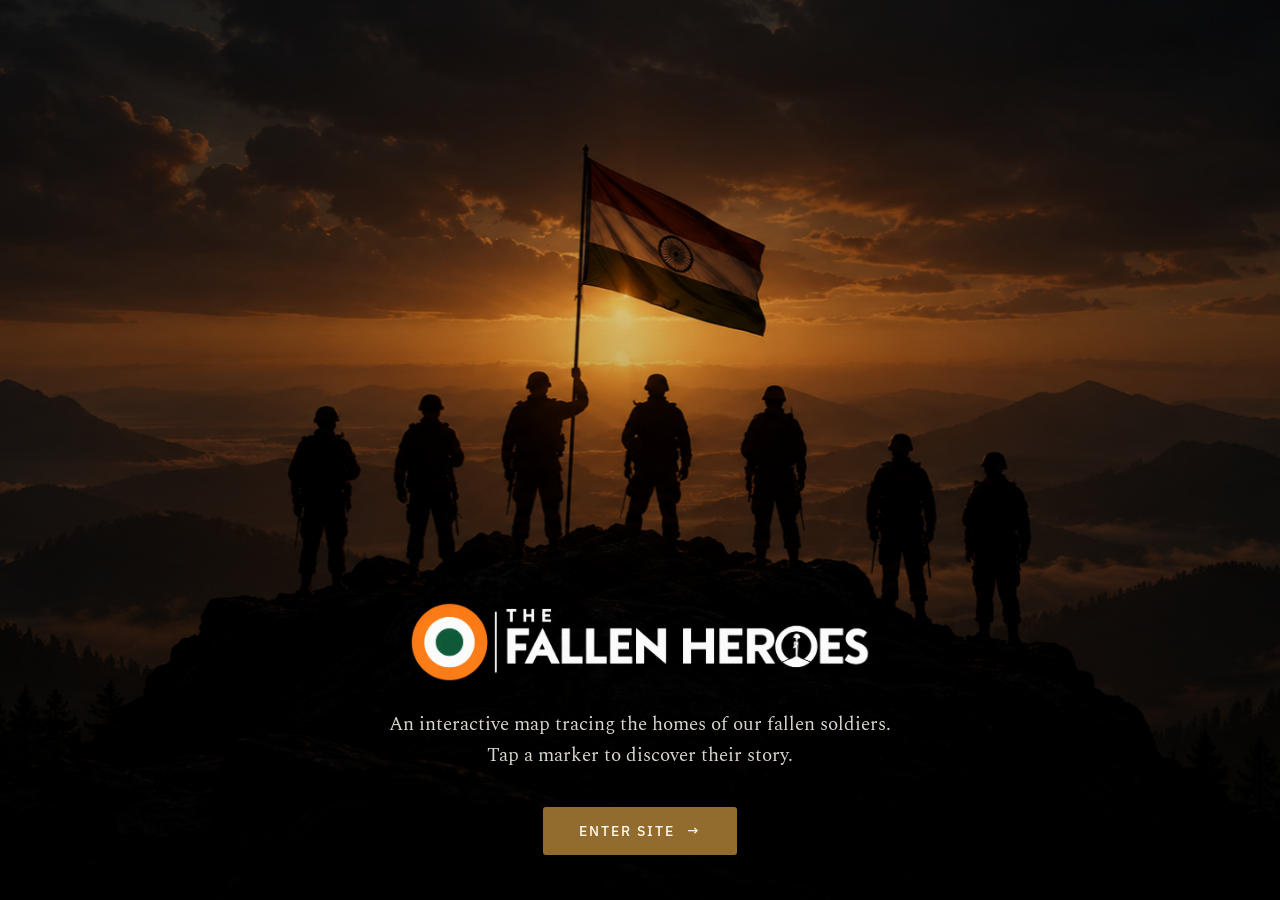
<file: index.html>
<!doctype html>
<html lang="en-IN">
<head>
<meta charset="utf-8">
<meta name="viewport" content="width=device-width, initial-scale=1, viewport-fit=cover">
<title>The Fallen Heroes</title>
<meta name="description" content="An interactive map tracing the homes of our fallen soldiers. Tap a marker to discover their story.">
<link rel="canonical" href="https://thefallenheroes.in/">
<meta name="theme-color" content="#0f1211">
<meta property="og:type" content="website">
<meta property="og:site_name" content="The Fallen Heroes">
<meta property="og:title" content="The Fallen Heroes">
<meta property="og:description" content="An interactive map tracing the homes of our fallen soldiers. Tap a marker to discover their story.">
<meta property="og:url" content="https://thefallenheroes.in/">
<meta property="og:image" content="https://thefallenheroes.in/assets/og.jpg">
<meta property="og:image:width" content="1200">
<meta property="og:image:height" content="630">
<meta property="og:image:alt" content="The Fallen Heroes">
<meta name="twitter:card" content="summary_large_image">
<meta name="twitter:title" content="The Fallen Heroes">
<meta name="twitter:description" content="An interactive map tracing the homes of our fallen soldiers. Tap a marker to discover their story.">
<meta name="twitter:image" content="https://thefallenheroes.in/assets/og.jpg">
<link rel="icon" href="assets/favicon.svg" type="image/svg+xml">
<link rel="apple-touch-icon" href="assets/apple-touch-icon.png">
<link rel="preload" as="image" href="assets/background.png">
<link rel="preconnect" href="https://fonts.googleapis.com">
<link rel="preconnect" href="https://fonts.gstatic.com" crossorigin>
<link href="https://fonts.googleapis.com/css2?family=IBM+Plex+Sans:wght@500&family=Spectral:wght@400&display=swap" rel="stylesheet">
<link rel="stylesheet" href="css/entry.css">
 <link rel="icon" type="image/png" href="/assets/favicon.png">
<link rel="apple-touch-icon" href="/assets/favicon.png">
</head>
<body>
<main class="entry">
 <div class="entry-carousel" aria-hidden="true">
  <img class="entry-bg is-active" src="assets/background.png" alt="" fetchpriority="high">
  <img class="entry-bg" src="assets/background-2.png" alt="" loading="lazy" decoding="async">
  <img class="entry-bg" src="assets/background-3.png" alt="" loading="lazy" decoding="async">
  <img class="entry-bg" src="assets/background-4.png" alt="" loading="lazy" decoding="async">
  <img class="entry-bg" src="assets/background-5.png" alt="" loading="lazy" decoding="async">
  <img class="entry-bg" src="assets/background-6.png" alt="" loading="lazy" decoding="async">
  <!-- add more images here, same pattern -->
</div>
  <div class="entry-shade" aria-hidden="true"></div>
  <div class="entry-content">
    <h1><img src="assets/logo.png" alt="The Fallen Heroes"></h1>
    <p>An interactive map tracing the homes of our fallen soldiers.<br>Tap a marker to discover their story.</p>
    <a class="cta" href="map/" id="enter">Enter site <span aria-hidden="true">&rarr;</span></a>
  </div>
</main>
<script src="js/entry.js"></script>
</body>
</html>
</file>
<file: css/entry.css>
:root { box-sizing: border-box; color-scheme: dark; }
  *, *::before, *::after { box-sizing: inherit; }
  html, body { height: 100%; margin: 0; overflow: hidden; background: #0f1211; }
  .entry { position: fixed; inset: 0; overflow: hidden; transition: opacity 400ms ease-out; }
  .entry.is-leaving { opacity: 0; }
  .entry-bg { position: absolute; inset: 0; width: 100%; height: 100%; object-fit: cover; object-position: 50% 42%; }
  /* Light over the sky and soldiers, deeper over the rock where the text sits. */
  .entry-shade { position: absolute; inset: 0;
    background: linear-gradient(180deg, rgb(0 0 0 / .32) 0%, rgb(0 0 0 / .14) 34%, rgb(0 0 0 / .3) 58%, rgb(0 0 0 / .74) 100%); }
  .entry-content { position: relative; z-index: 1; display: flex; flex-direction: column; align-items: center; justify-content: flex-end;
    height: 100%; padding: 0 24px max(5vh, calc(env(safe-area-inset-bottom) + 28px)); text-align: center; }
  h1 { width: min(84vw, 460px); margin: 0; }
  h1 img { display: block; width: 100%; height: auto; }
  p { max-width: 36rem; margin: 24px 0 0; font: 16.5px/1.6 "Spectral", Georgia, "Times New Roman", serif;
    color: rgb(243 238 228 / .9); text-shadow: 0 1px 12px rgb(0 0 0 / .6); }
  .cta { display: inline-flex; align-items: center; justify-content: center; gap: 12px; min-height: 48px; margin-top: 32px; padding: 0 36px;
    border-radius: 3px; background: #926C2F; color: #fff9f0; text-decoration: none; text-transform: uppercase; letter-spacing: .14em;
    font: 500 14px "IBM Plex Sans", ui-sans-serif, system-ui, sans-serif; transition: background-color 150ms; }
  .cta:hover { background: #82602A; }
  .cta:focus-visible { outline: 2px solid #f2d9a6; outline-offset: 4px; }
  .cta span { transition: transform 200ms; }
  .cta:hover span { transform: translateX(4px); }
  @media (min-width: 640px) { p { margin-top: 28px; font-size: 19px; } .cta { margin-top: 36px; } }
  @media (prefers-reduced-motion: reduce) { .entry, .cta span { transition: none; } }
.entry-carousel {
  position: absolute;
  inset: 0;
  overflow: hidden;
}

.entry-carousel .entry-bg {
  position: absolute;
  inset: 0;
  width: 100%;
  height: 100%;
  object-fit: cover;
  opacity: 0;
  transition: opacity 0.6s ease-in-out;
  will-change: opacity;
}

.entry-carousel .entry-bg.is-active {
  opacity: 1;
}

@media (prefers-reduced-motion: reduce) {
  .entry-carousel .entry-bg { transition: none; }
}
</file>
